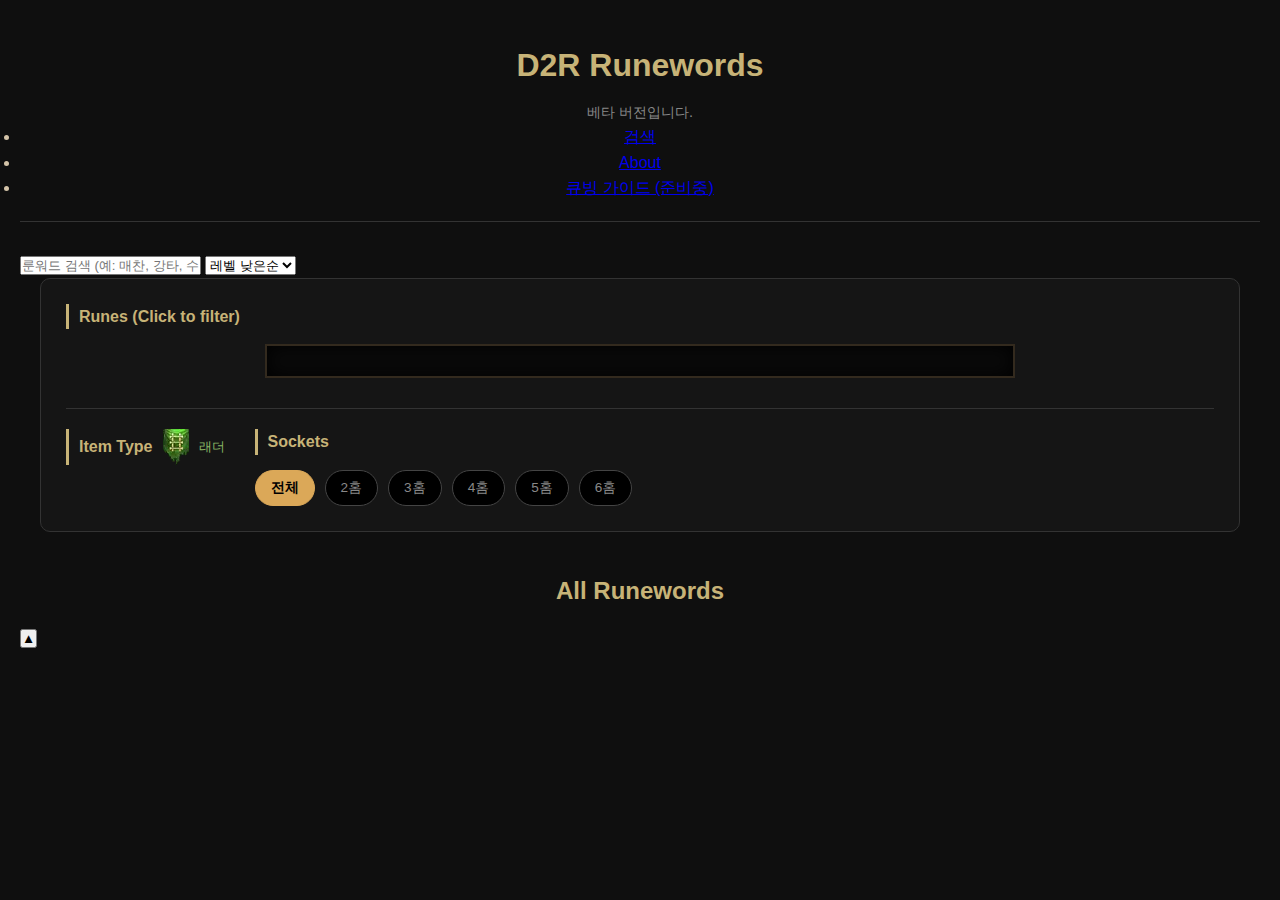
<file: index.html>
<!DOCTYPE html>
<html lang="ko">
<head>
<meta charset="UTF-8">
<meta name="viewport" content="width=device-width, initial-scale=1.0">
<title>Diablo 2 Runewords</title>
<meta name="google-adsense-account" content="ca-pub-4609887448160453">
<script async src="https://pagead2.googlesyndication.com/pagead/js/adsbygoogle.js?client=ca-pub-4609887448160453"
     crossorigin="anonymous"></script>
<link rel="stylesheet" href="style.css">
</head>
<body>
    <header>
        <h1 id="main-title" onclick="resetAllFilters();">D2R Runewords</h1>
        <p>베타 버전입니다.</p>

        <nav class="top-nav">
            <ul>
                <li><a href="index.html" class="active">검색</a></li>
                <li><a href="about.html">About</a></li>
                <li><a href="#" class="disabled" onclick="event.preventDefault();" title="업데이트 예정입니다">큐빙 가이드 (준비중)</a></li>
            </ul>
        </nav>

    </header>
    
    <div class="search-section">
        <input type="text" id="search-input" class="search-input-field" placeholder="룬워드 검색 (예: 매찬, 강타, 수수, Spirit...)">
        <select id="sort-select" class="sort-dropdown">
            <option value="level-asc">레벨 낮은순</option>
            <option value="level-desc">레벨 높은순</option>
            <option value="name-asc">가나다순</option>
        </select>
    </div>

    <section class="filter-section">
        <div class="filter-group">
            <h3>Runes (Click to filter)</h3>
            <main id="rune-grid" class="rune-container"></main>
        </div>

        <div class="filter-controls">
            <div class="filter-group">
                <h3 style="display: flex; align-items: center; gap: 10px;">
                    Item Type
                    <img src="images/flag_ladder.webp" id="ladder-toggle-btn" class="ladder-toggle-btn" alt="래더 토글" title="클릭하여 스탠다드/래더 모드 전환">
                    <span id="ladder-status-text" style="font-size: 0.8rem; color: #8ab865; font-weight: normal;">래더</span>
                </h3>                <div id="type-filters" class="tag-container"></div>
            </div>
            
            <div class="filter-group">
                <h3>Sockets</h3>
                <div id="socket-filters" class="tag-container">
                    <span class="filter-tag active" data-socket="all">전체</span>
                    <span class="filter-tag" data-socket="2">2홈</span>
                    <span class="filter-tag" data-socket="3">3홈</span>
                    <span class="filter-tag" data-socket="4">4홈</span>
                    <span class="filter-tag" data-socket="5">5홈</span>
                    <span class="filter-tag" data-socket="6">6홈</span>
                </div>
            </div>
        </div>
    </section>

    <h2 id="list-title">All Runewords</h2>
    <section id="runeword-list" class="runeword-container"></section>
</div>

<div id="tooltip"></div>

<button id="scrollToTopBtn" class="scroll-to-top" title="최상단으로 이동">▲</button>

<script src="data.js"></script>
<script src="script.js"></script>

</body>
</html>
</file>
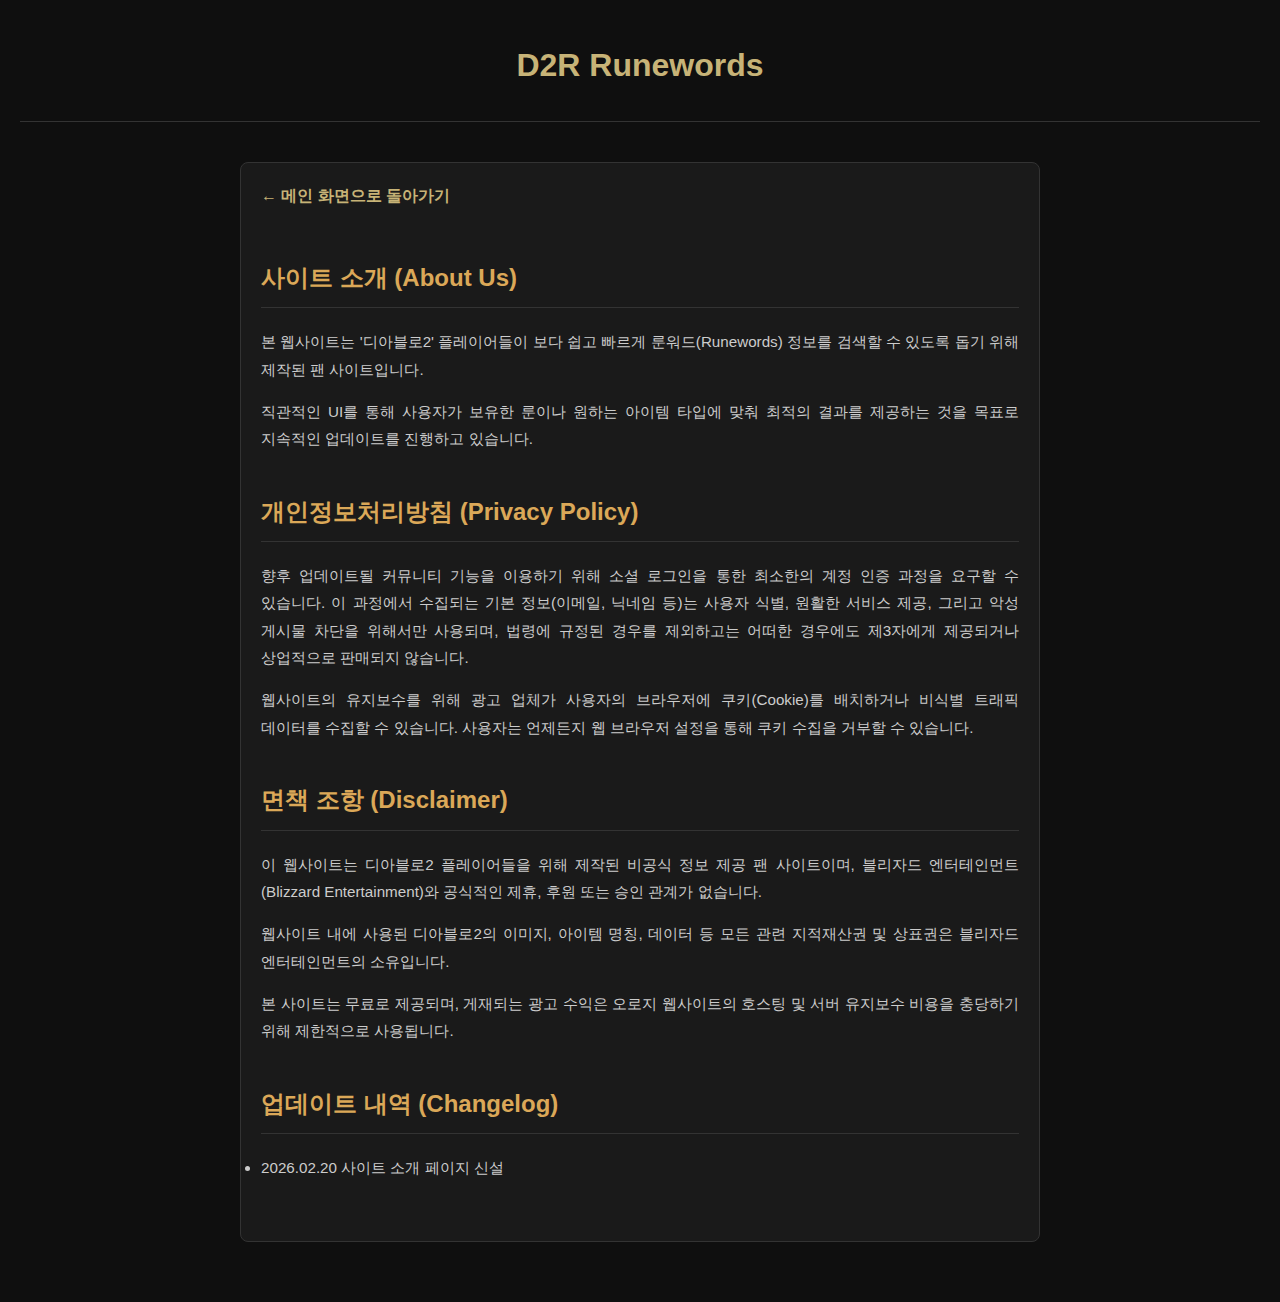
<file: about.html>
<!DOCTYPE html>
<html lang="ko">
<head>
    <meta charset="UTF-8">
    <meta name="viewport" content="width=device-width, initial-scale=1.0">
    <title>About & Policy - Diablo 2 Runewords</title>
    <link rel="stylesheet" href="style.css">
    <style>
        /* About 페이지 전용 추가 스타일 (텍스트 가독성 중심) */
        .about-container { max-width: 800px; margin: 40px auto; padding: 20px; background-color: var(--card-bg); border: 1px solid var(--border-color); border-radius: 8px; }
        .about-section { margin-bottom: 40px; }
        .about-section h2 { color: var(--rune-orange); border-bottom: 1px solid #333; padding-bottom: 10px; margin-bottom: 20px; text-align: left; }
        .about-section p, .about-section li { 
            color: #ccc; line-height: 1.8; margin-bottom: 15px; font-size: 0.95rem; text-align: justify; word-break: keep-all;
            
            /* 💡 업데이트 내역 (Changelog) 전용 스타일 */
        .changelog-list { list-style: none; padding: 0; }
        .changelog-list li { 
            margin-bottom: 15px; 
            padding-bottom: 15px; 
            border-bottom: 1px dashed #333; /* 각 내역 사이에 점선 긋기 */
            display: flex; 
            flex-direction: column; 
            gap: 5px; 
        }
        .changelog-list li:last-child { border-bottom: none; }
        .changelog-list .date { 
            color: var(--rune-orange); 
            font-weight: bold; 
            font-size: 0.9rem; 
        }
        .changelog-list .details { 
            color: #ccc; 
            font-size: 0.95rem; 
            line-height: 1.6; 
            word-break: keep-all; 
        }
        }
        .back-link { display: inline-block; margin-bottom: 20px; color: var(--accent-color); text-decoration: none; font-weight: bold; }
        .back-link:hover { text-decoration: underline; }
        
    </style>
</head>
<body>
    <header>
        <h1 id="main-title"><a href="index.html" style="color:inherit; text-decoration:none;">D2R Runewords</a></h1>
    </header>

    <div class="about-container">
        <a href="index.html" class="back-link">← 메인 화면으로 돌아가기</a>

        <section class="about-section" id="about">
            <h2>사이트 소개 (About Us)</h2>
            <p>본 웹사이트는 '디아블로2' 플레이어들이 보다 쉽고 빠르게 룬워드(Runewords) 정보를 검색할 수 있도록 돕기 위해 제작된 팬 사이트입니다.</p>
            <p>직관적인 UI를 통해 사용자가 보유한 룬이나 원하는 아이템 타입에 맞춰 최적의 결과를 제공하는 것을 목표로 지속적인 업데이트를 진행하고 있습니다.</p>
        </section>

        <section class="about-section" id="privacy">
            <h2>개인정보처리방침 (Privacy Policy)</h2>
            <p>향후 업데이트될 커뮤니티 기능을 이용하기 위해 소셜 로그인을 통한 최소한의 계정 인증 과정을 요구할 수 있습니다. 이 과정에서 수집되는 기본 정보(이메일, 닉네임 등)는 사용자 식별, 원활한 서비스 제공, 그리고 악성 게시물 차단을 위해서만 사용되며, 법령에 규정된 경우를 제외하고는 어떠한 경우에도 제3자에게 제공되거나 상업적으로 판매되지 않습니다.</p>
            <p>웹사이트의 유지보수를 위해 광고 업체가 사용자의 브라우저에 쿠키(Cookie)를 배치하거나 비식별 트래픽 데이터를 수집할 수 있습니다. 사용자는 언제든지 웹 브라우저 설정을 통해 쿠키 수집을 거부할 수 있습니다.</p>
        </section>

        <section class="about-section" id="disclaimer">
            <h2>면책 조항 (Disclaimer)</h2>
            <p>이 웹사이트는 디아블로2 플레이어들을 위해 제작된 비공식 정보 제공 팬 사이트이며, 블리자드 엔터테인먼트(Blizzard Entertainment)와 공식적인 제휴, 후원 또는 승인 관계가 없습니다.</p>
            <p>웹사이트 내에 사용된 디아블로2의 이미지, 아이템 명칭, 데이터 등 모든 관련 지적재산권 및 상표권은 블리자드 엔터테인먼트의 소유입니다.</p>
            <p>본 사이트는 무료로 제공되며, 게재되는 광고 수익은 오로지 웹사이트의 호스팅 및 서버 유지보수 비용을 충당하기 위해 제한적으로 사용됩니다.</p>
        </section>

        <section class="about-section" id="changelog">
            <h2>업데이트 내역 (Changelog)</h2>
            <ul class="changelog-list">
                <li>
                    <span class="date">2026.02.20</span>
                    <span class="details">사이트 소개 페이지 신설</span>
                </li>
            </ul>
        </section>
    </div>
</body>
</html>
</file>
<file: style.css>
:root {
    --bg-color: #0f0f0f; 
    --card-bg: #1a1a1a; 
    --text-color: #d4c4a9;
    --accent-color: #c7b377; 
    --border-color: #333; 
    --active-border: #a08d55;
    --rune-orange: #dba858; 
    --effect-color: #51688b;
}

* { margin: 0; padding: 0; box-sizing: border-box; }

body { 
    font-family: 'Malgun Gothic', sans-serif; 
    background-color: var(--bg-color); 
    color: var(--text-color); 
    padding: 20px; 
    line-height: 1.6; 
}

header { 
    text-align: center; 
    margin-bottom: 30px; 
    padding: 20px 0; 
    border-bottom: 1px solid var(--border-color); 
}

h1 { font-size: 2rem; color: var(--accent-color); margin-bottom: 10px; }
p { color: #888; font-size: 0.9rem; }
h2 { color: var(--accent-color); margin: 30px 0 15px; text-align: center; }

/* Grid & Layout */
.rune-container { 
    display: grid; 
    grid-template-columns: repeat(9, 1fr); 
    gap: 8px; 
    max-width: 750px; 
    margin: 0 auto; 
    background-color: #0a0a0a; 
    padding: 15px; 
    border: 2px solid #332a1e; 
    box-shadow: inset 0 0 20px rgba(0,0,0,1); 
}

.filter-section { 
    max-width: 1200px; 
    margin: 0 auto 40px; 
    background-color: #151515; 
    padding: 25px; 
    border-radius: 10px; 
    border: 1px solid #333; 
}

.filter-group h3 { 
    font-size: 1rem; 
    color: var(--accent-color); 
    margin-bottom: 15px; 
    border-left: 3px solid var(--accent-color); 
    padding-left: 10px; 
}

.filter-controls { 
    display: flex; /* Flex로 변경 (줄바꿈 대응) */
    flex-wrap: wrap;
    gap: 30px; 
    margin-top: 30px; 
    padding-top: 20px; 
    border-top: 1px solid #333; 
}

.tag-container { display: flex; flex-wrap: wrap; gap: 10px; }

/* Interactive Elements */
.filter-tag { 
    background-color: #000; 
    border: 1px solid #444; 
    color: #888; 
    padding: 6px 15px; 
    border-radius: 20px; 
    font-size: 0.85rem; 
    cursor: pointer; 
    transition: all 0.2s; 
}
.filter-tag:hover { border-color: var(--rune-orange); color: #ccc; }
.filter-tag.active { background-color: var(--rune-orange); border-color: var(--rune-orange); color: #000; font-weight: bold; }

/* Rune Card Styles */
.rune-card { 
    background-color: #1a1a1a; 
    border: 1px solid #3d3020; 
    aspect-ratio: 1/1; 
    padding: 5px; 
    display: flex; 
    flex-direction: column; 
    align-items: center; 
    justify-content: center; 
    cursor: pointer; 
    position: relative; 
    transition: all 0.1s; 
    user-select: none; 
    min-height: 70px; 
}
.rune-card.empty { 
    background-color: #080808; 
    border: 1px solid #151515; 
    cursor: default; 
    pointer-events: none; 
    box-shadow: inset 0 0 5px rgba(0,0,0,0.5); 
}
.rune-card:hover:not(.empty) { background-color: #252525; border-color: #c7b377; z-index: 10; opacity: 1; }
.rune-card.selected { background-color: #2a2215; border-color: #dba858; box-shadow: 0 0 8px rgba(219, 168, 88, 0.4); opacity: 1 !important; }

/* [수정됨] 룬 아이콘 (이미지 대응) */
.rune-icon { 
    width: 100%; 
    height: 100%; 
    display: flex; 
    align-items: center; 
    justify-content: center; 
    overflow: hidden;
    margin-bottom: 2px;
    font-weight: bold; 
    font-size: 0.8rem;
    color: #dba858;
}

.rune-img {
    width: 100%;
    height: 100%;
    object-fit: contain;
    filter: drop-shadow(1px 1px 2px #000);
}

.rune-name { font-size: 0.7rem; color: #888; }

/* Runeword List */
.runeword-container { 
    max-width: 1200px; 
    margin: 0 auto; 
    display: grid; 
    grid-template-columns: repeat(auto-fill, minmax(350px, 1fr)); 
    gap: 20px; 
}
.runeword-card { background-color: var(--card-bg); border: 1px solid var(--border-color); padding: 20px; border-radius: 8px; }
.runeword-name { font-size: 1.2rem; color: var(--rune-orange); margin-bottom: 4px; font-weight: bold; }
.runeword-info { font-size: 0.85rem; color: #aaa; margin-bottom: 12px; }
.rw-level { color: var(--accent-color); font-weight: bold; }
.runeword-runes { display: flex; flex-wrap: wrap; gap: 8px; margin-bottom: 15px; align-items: center; }

.rw-rune-item { display: flex; flex-direction: column; align-items: center; gap: 4px; cursor: pointer; transition: transform 0.2s; }
.rw-rune-item:hover { transform: scale(1.1); }

/* [수정됨] 리스트 내 작은 아이콘 */
.rw-rune-icon { 
    width: 32px; 
    height: 32px; 
    background-color: transparent; 
    border-radius: 4px; 
    display: flex; 
    align-items: center; 
    justify-content: center; 
    font-weight: bold; 
    color: var(--rune-orange); 
    font-size: 0.8rem; 
}

.rw-rune-name { font-size: 0.7rem; color: #888; }

.runeword-effects { font-size: 0.85rem; color: var(--effect-color); border-top: 1px solid #333; padding-top: 10px; display: flex; flex-direction: column; gap: 4px; }
.effect-line { position: relative; padding-left: 12px; }
.effect-line::before { content: "•"; position: absolute; left: 0; color: var(--accent-color); }

/* =========================================
   [최종] 선택된 룬 자체 발광 효과 (배경/테두리 없음)
========================================= */
.rw-rune-icon.highlight-aura {
    /* 배경 효과는 모두 없애고 크기 커지는 애니메이션만 유지 */
    transform: scale(1.15); 
    transition: all 0.3s ease;
}

.rw-rune-icon.highlight-aura img {
    /* 1. brightness(1.3): 룬 이미지 자체를 30% 더 밝게
       2. 첫 번째 drop-shadow: 룬 바로 겉면에 강렬한 금빛
       3. 두 번째 drop-shadow: 조금 더 넓은 범위로 퍼지는 주황빛 */
    filter: brightness(1.3) 
            drop-shadow(0 0 6px rgba(255, 215, 0, 1)) 
            drop-shadow(0 0 10px rgba(255, 140, 0, 0.9));
    transition: filter 0.3s ease;
}

/* Tooltip */
#tooltip { 
    position: fixed; 
    display: none; 
    background-color: rgba(0, 0, 0, 0.9); 
    border: 1px solid var(--accent-color); 
    padding: 12px; 
    color: #fff; 
    font-size: 0.85rem; 
    z-index: 1000; 
    pointer-events: none; 
    box-shadow: 0 4px 15px rgba(0,0,0,0.8); 
    max-width: 250px; 
}
.tooltip-title { color: var(--rune-orange); font-weight: bold; font-size: 1rem; margin-bottom: 5px; }
.tooltip-level { color: #888; margin-bottom: 8px; font-size: 0.75rem; }
.tooltip-section { margin-top: 5px; border-top: 1px solid #333; padding-top: 5px; }
.tooltip-label { color: var(--accent-color); font-weight: bold; font-size: 0.8rem; }
.tooltip-value { color: var(--effect-color); }

/* =========================================
   📱 모바일 최적화 (반응형 UI)
========================================= */
@media screen and (max-width: 768px) {
    /* 1. 필터 섹션(룬 그리드와 카테고리)을 가로에서 세로로 변경 */
    .filter-section {
        flex-direction: column;
    }
    
    .filter-controls {
        margin-left: 0;
        margin-top: 20px;
    }

    /* 2. 룬 배열 컨테이너에 가로 스크롤 추가 (화면 밖으로 튀어나가는 것 방지) */
    .rune-container {
        overflow-x: auto;
        padding-bottom: 15px;
    }

    /* 3. 룬워드 리스트의 폰트 및 여백을 모바일에 맞게 축소 */
    .runeword-card {
        padding: 15px;
    }

    .runeword-name {
        font-size: 1.2rem;
    }

    .rw-type, .rw-level, .rw-sockets {
        font-size: 0.8rem;
    }

    .runeword-effects {
        font-size: 0.8rem;
    }

    /* 4. 검색창 너비를 화면에 꽉 차게 변경 */
    #search-input {
        width: 95%;
        font-size: 0.95rem;
    }
}

/* 룬워드 리스트의 '홈(소켓)' 텍스트 색상 및 굵기 변경 */
.rw-sockets {
    color: #8ab865 !important; /* 디아블로 특유의 짙은 황금색 */
    font-weight: bold !important;
}
</file>
